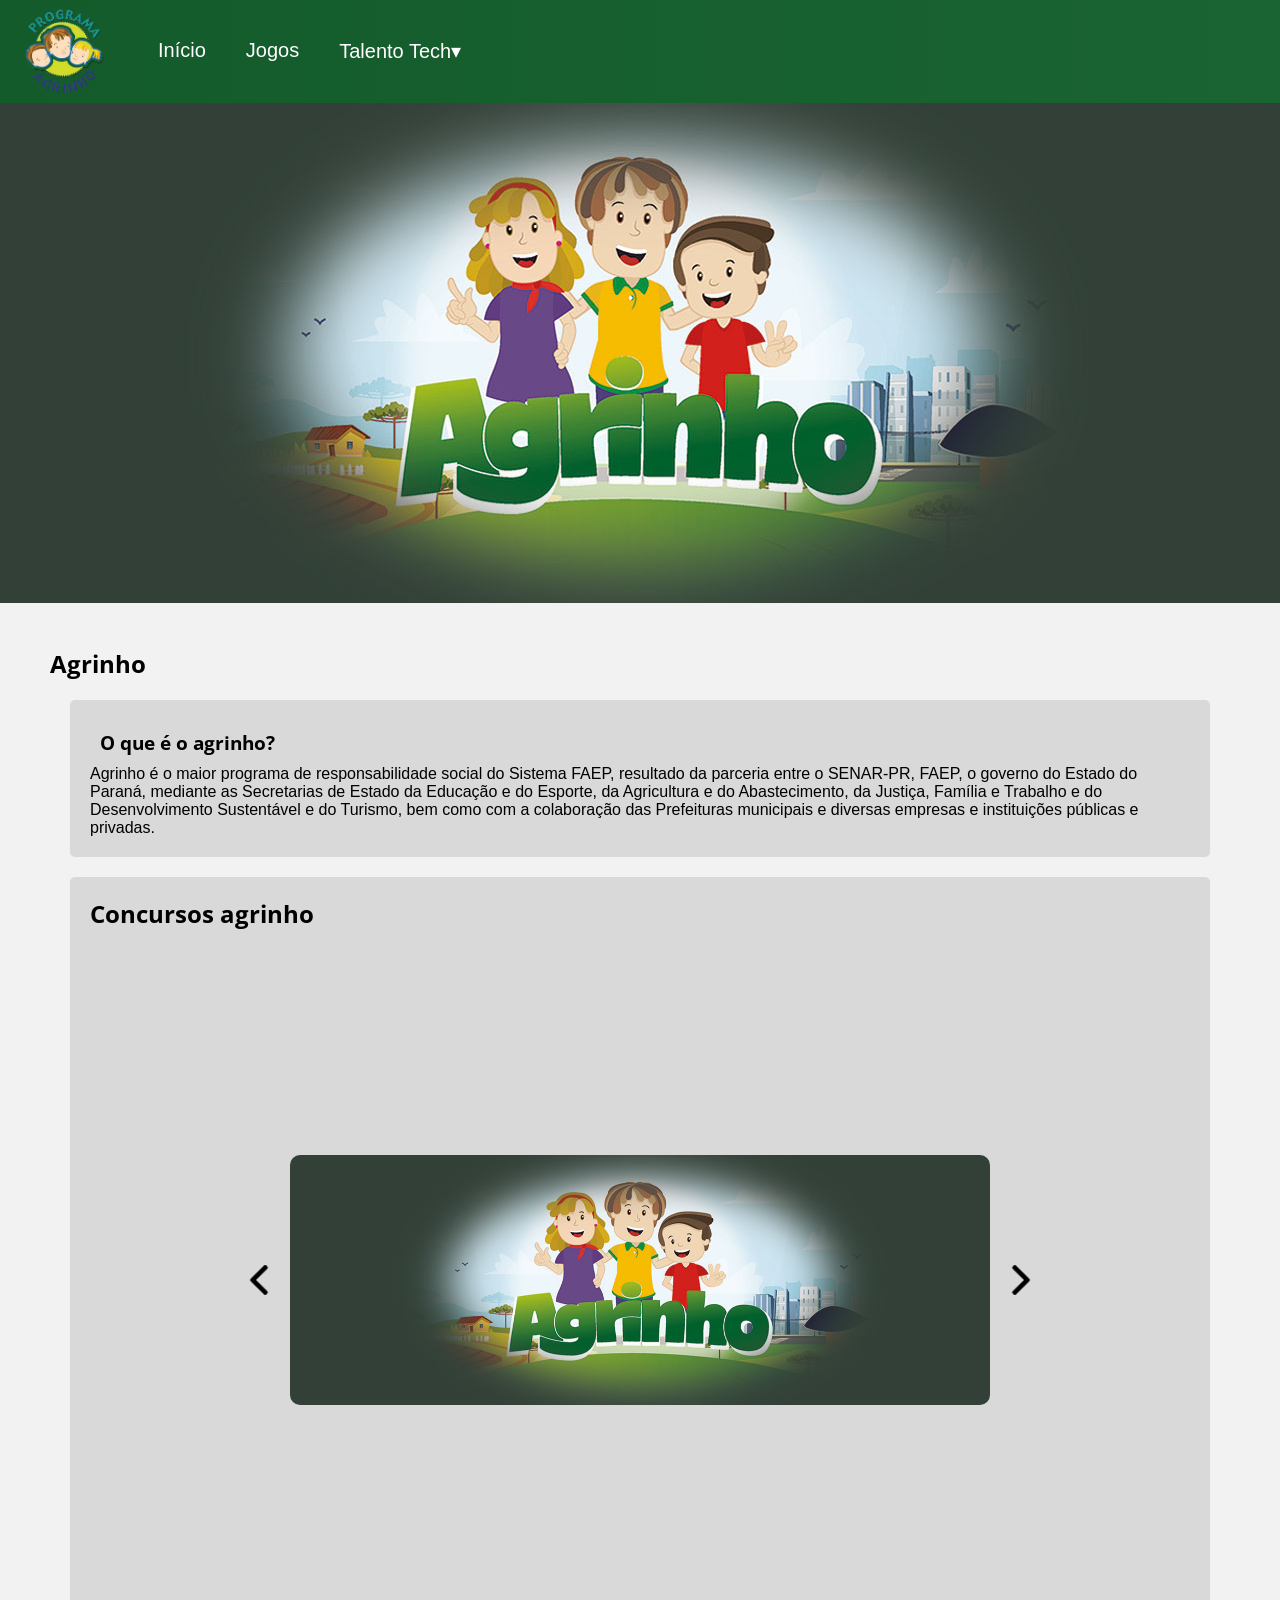
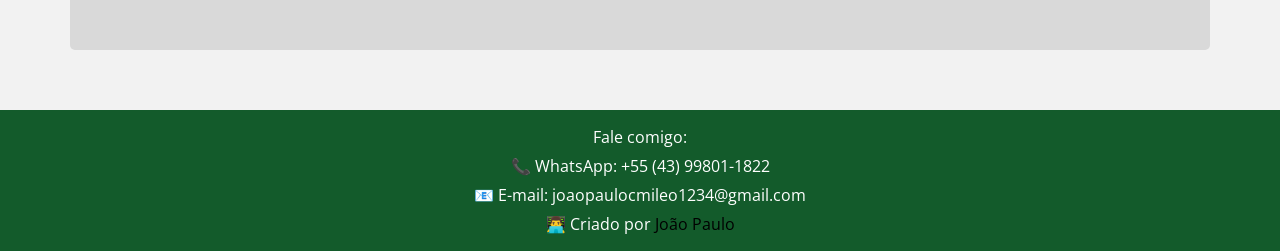
<file: index.html>
<!DOCTYPE html>
<html lang="pt-br">
<head>
    <meta charset="UTF-8">
    <meta http-equiv="X-UA-Compatible" content="IE=edge">
    <meta name="viewport" content="width=device-width, initial-scale=1.0">
    <link rel="stylesheet" href="css/style.css">
    <link rel="shortcut icon" href="imagens/agrinhoicone.ico" type="image/x-icon">
    <title>Agrinho</title>
</head>
<body>
    <header>  
        <img class="cabecalho-imagem" src="imagens/agrinhologo.png" alt="Logotipo Agrinho">
        
        <nav>
            <button class="menu-toggle" aria-label="Abrir menu">&#9776;</button>
            <ul class="menu">
                <li><a href="index.html">Início</a></li>
                <li><a href="pages/login.html">Jogos</a></li>
                <li class="menu-baixo">
                    <a href="#">Talento Tech<span class="arrow">&#9662;</span></a>
                    <ul class="menu-baixo-content">
                        <li><a href="https://joaopaulocruzmileo.github.io/app-calculadora/">Calculadora</a></li>
                        <li><a href="https://joaopaulocruzmileo.github.io/layout/index.html">Layout</a></li>
                        <li><a href="https://joaopaulocruzmileo.github.io/jogodavelha/">Jogo da Velha</a></li>
                    </ul>
                </li>
                
            </ul>
        </nav>
    </header>
    <img src="imagens/agrinho.jpg" alt="imagem-do-comeco" class="img-comeco">
    <main>
        <section>
            <h2>Agrinho</h2>
            <article>
                <h3>O que é o agrinho?</h3>
                <p>Agrinho é o maior programa de responsabilidade social do Sistema FAEP, resultado da parceria entre o SENAR-PR, FAEP, o governo do Estado do Paraná, mediante as Secretarias de Estado da Educação e do Esporte, da Agricultura e do Abastecimento, da Justiça, Família e Trabalho e do Desenvolvimento Sustentável e do Turismo, bem como com a colaboração das Prefeituras municipais e diversas empresas e instituições públicas e privadas.</p>
                
            </article>
        <article>
            <h2>Concursos agrinho</h2>
        <div class="container-slide">
            <button id="prev-btn">
              <img src="imagens/arrow.png" alt="prev-btn">
            </button>
            <div class="container-img">
        
              <img src="imagens/agrinho.jpg" alt="" class="slider on">
              <img src="imagens/redacaoagrinho.jpg" alt="" class="slider">
              
              <img src="imagens/agrinhorobotica.jpg" alt="" class="slider">
              <img src="imagens/agrinho concurso.jpg" alt="" class="slider">
             
            </div>
            <button id="next-btn"> <img src="imagens/arrow.png" alt="next-btn"></button>
          </div>
          </section>
        </article>
        
        
        
    </main>
    <footer>
            <div class="footer-content">
                <p>Fale comigo:</p>
                <p>📞 WhatsApp: <a href="https://wa.me/43998011822" target="_blank">+55 (43) 99801-1822</a></p>
                <p>📧 E-mail: <a href="mailto:joaopaulocmileo1234@gmail.com">joaopaulocmileo1234@gmail.com</a></p>
                <p>👨‍💻 Criado por  <a class="criador"  href="pages/criador.html">João Paulo</a></p>
            </div>
        </footer>
        <script src="js/script2.js"></script>
    <script src="js/script.js"></script>
    
</body>
</html>
</file>
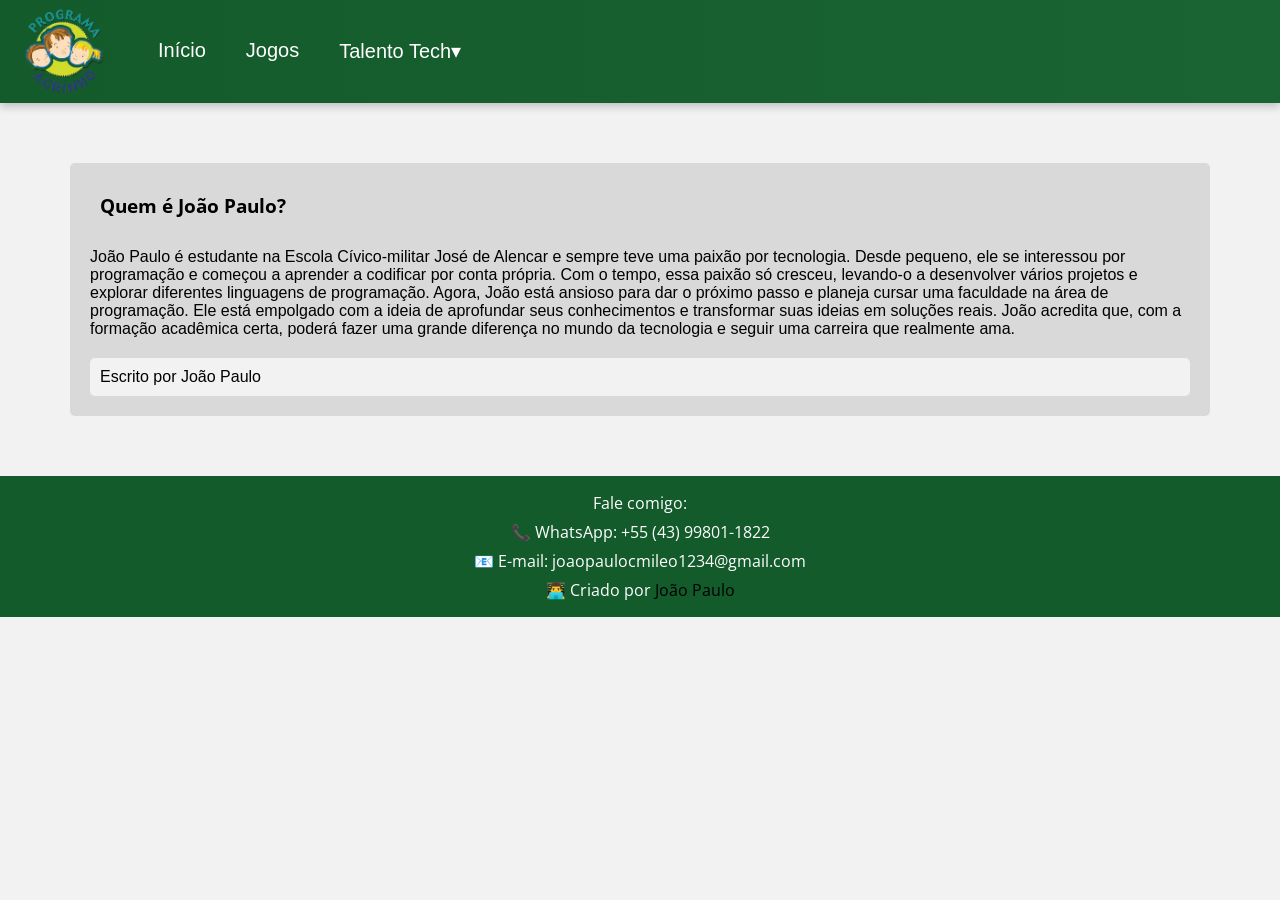
<file: pages/criador.html>
<!DOCTYPE html>
<html lang="pt-br">
<head>
    <meta charset="UTF-8">
    <meta http-equiv="X-UA-Compatible" content="IE=edge">
    <meta name="viewport" content="width=device-width, initial-scale=1.0">
    <link rel="stylesheet" href="../css/style.css">
    <link rel="shortcut icon" href="../imagens/natureza.ico" type="image/x-icon">
    <title>Agrinho</title>
</head>
<body>
    <header>  
        <img class="cabecalho-imagem" src="../imagens/agrinhologo.png" alt="Logotipo Agrinho">
        
        <nav>
            <button class="menu-toggle" aria-label="Abrir menu">&#9776;</button>
            <ul class="menu">
                <li><a href="../index.html">Início</a></li>
                <li><a href="pages/login.html">Jogos</a></li>
                <li class="menu-baixo">
                    <a href="#">Talento Tech<span class="arrow">&#9662;</span></a>
                    <ul class="menu-baixo-content">
                        <li><a href="https://joaopaulocruzmileo.github.io/app-calculadora/">Calculadora</a></li>
                        <li><a href="https://joaopaulocruzmileo.github.io/layout/index.html">Layout</a></li>
                        <li><a href="https://joaopaulocruzmileo.github.io/jogodavelha/">Jogo da Velha</a></li>
                    </ul>
                </li>
                
            </ul>
        </nav>
    </header>
   
    <main>
        <section>
            <h1></h1>
            <article>
                <h3>Quem é João Paulo?</h3>

                <p style="margin-top: 30px;" >João Paulo é estudante na Escola Cívico-militar José de Alencar e sempre teve uma paixão por tecnologia. Desde pequeno, ele se interessou por programação e começou a aprender a codificar por conta própria. Com o tempo, essa paixão só cresceu, levando-o a desenvolver vários projetos e explorar diferentes linguagens de programação.

                    Agora, João está ansioso para dar o próximo passo e planeja cursar uma faculdade na área de programação. Ele está empolgado com a ideia de aprofundar seus conhecimentos e transformar suas ideias em soluções reais. João acredita que, com a formação acadêmica certa, poderá fazer uma grande diferença no mundo da tecnologia e seguir uma carreira que realmente ama.</p>
                <aside>Escrito por <a class="criador" style="font-size: 16px;" href="criador.html">João Paulo</a></aside>
            </article>
        </section>
        
    </main>
    <footer>
        <div class="footer-content">
            <p>Fale comigo:</p>
            <p>📞 WhatsApp: <a href="https://wa.me/43998011822" target="_blank">+55 (43) 99801-1822</a></p>
            <p>📧 E-mail: <a href="mailto:joaopaulocmileo1234@gmail.com">joaopaulocmileo1234@gmail.com</a></p>
            <p>👨‍💻 Criado por <a class="criador"  href="criador.html">João Paulo</a></p>
        </div>
    </footer>
    <script src="../js/script2.js"></script>
    
</body>
</html>
</file>
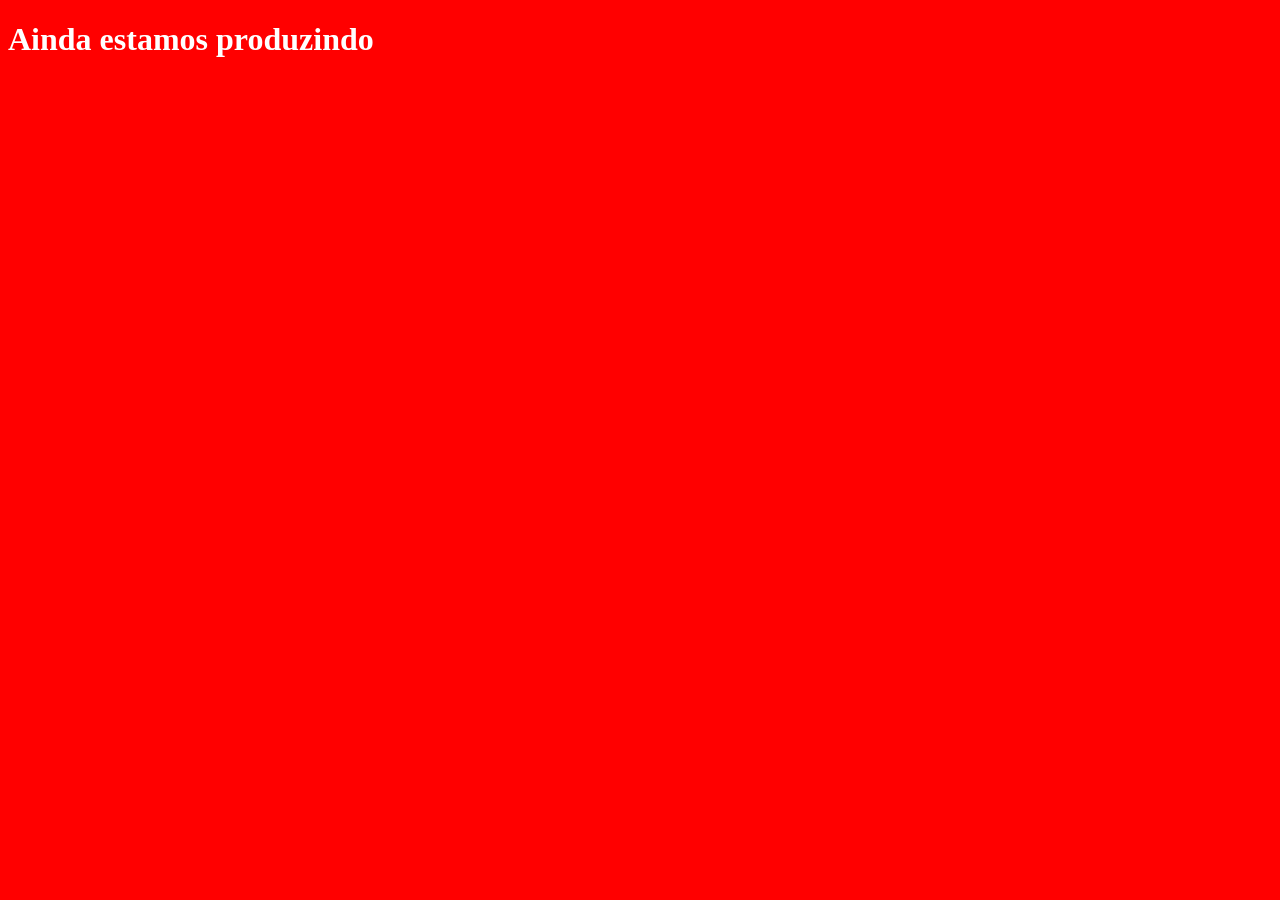
<file: pages/erro.html>
<!DOCTYPE html>
<html lang="pt-br">
<head>
    <meta charset="UTF-8">
    <meta name="viewport" content="width=device-width, initial-scale=1.0">
    <style>
        body{
            background-color: red;

        }
        h1{
            color: white;
            align-items: center;
            font-size: 40;
        }
    </style>
    <title>Document</title>
</head>
<body>
    <h1>Ainda estamos produzindo</h1>
</body>
</html>
</file>
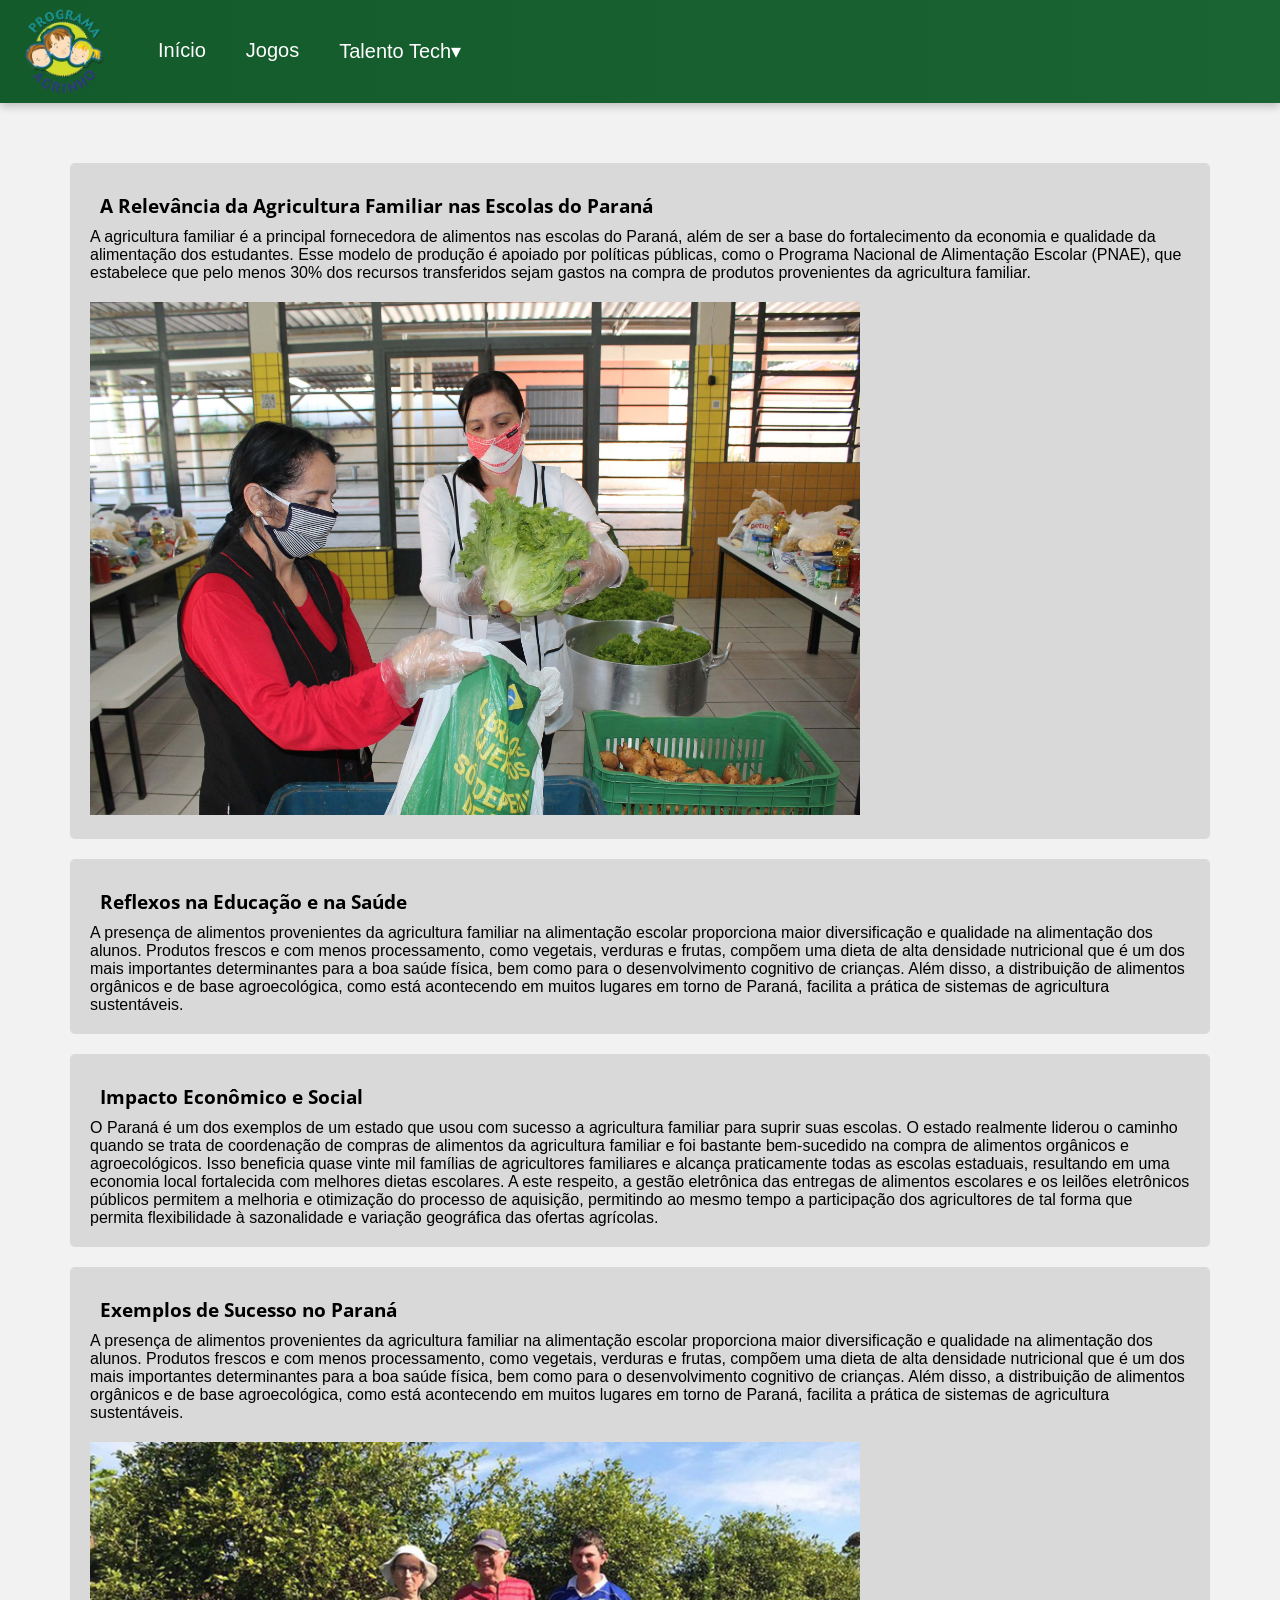
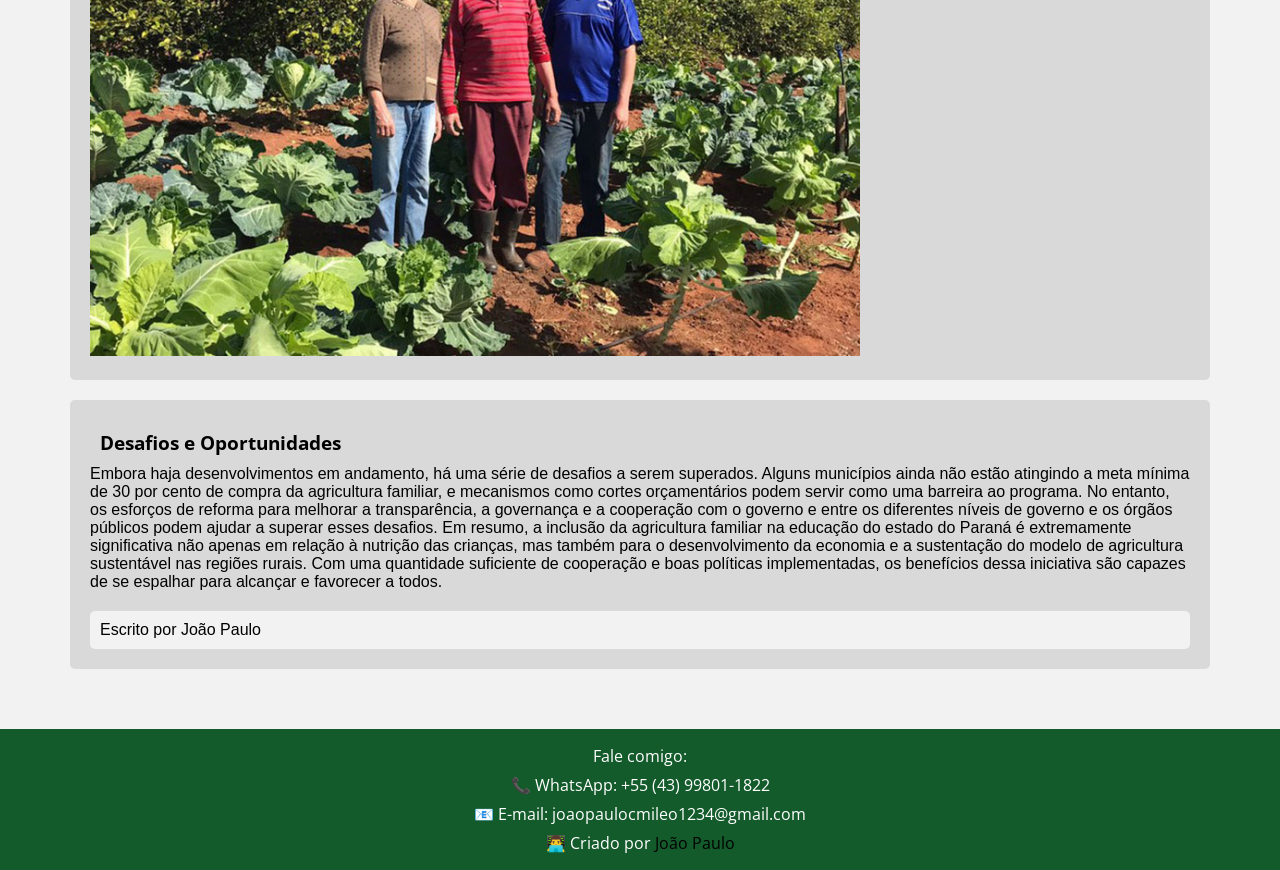
<file: pages/familiar.html>
<!DOCTYPE html>
<html lang="pt-br">
<head>
    <meta charset="UTF-8">
    <meta http-equiv="X-UA-Compatible" content="IE=edge">
    <meta name="viewport" content="width=device-width, initial-scale=1.0">
    <link rel="stylesheet" href="../css/style.css">
    <link rel="shortcut icon" href="../imagens/natureza.ico" type="image/x-icon">
    <title>Agrinho</title>
</head>
<body>
    <header>  
        <img class="cabecalho-imagem" src="../imagens/agrinhologo.png" alt="Logotipo Agrinho">
        
        <nav>
            <button class="menu-toggle" aria-label="Abrir menu">&#9776;</button>
            <ul class="menu">
                <li><a href="index.html">Início</a></li>
                <li><a href="pages/login.html">Jogos</a></li>
                <li class="menu-baixo">
                    <a href="#">Talento Tech<span class="arrow">&#9662;</span></a>
                    <ul class="menu-baixo-content">
                        <li><a href="https://joaopaulocruzmileo.github.io/app-calculadora/">Calculadora</a></li>
                        <li><a href="https://joaopaulocruzmileo.github.io/layout/index.html">Layout</a></li>
                        <li><a href="https://joaopaulocruzmileo.github.io/jogodavelha/">Jogo da Velha</a></li>
                    </ul>
                </li>
                
            </ul>
        </nav>
    </header>
    <main>
        <section>
           
            <article>
                <h3>A Relevância da Agricultura Familiar nas Escolas do Paraná</h3>
                <p> A agricultura familiar é a principal fornecedora de alimentos nas escolas do Paraná, além de ser a base do fortalecimento da economia e qualidade da alimentação dos estudantes. Esse modelo de produção é apoiado por políticas públicas, como o Programa Nacional de Alimentação Escolar (PNAE), que estabelece que pelo menos 30% dos recursos transferidos sejam gastos na compra de produtos provenientes da agricultura familiar. </p>
                <img class="familiar" src="../imagens/familiar.jpg" alt="">
                
            </article>
        </section>
        <section>
            
            <article>
                <h3>Reflexos na Educação e na Saúde</h3>
                <p> A presença de alimentos provenientes da agricultura familiar na alimentação escolar proporciona maior diversificação e qualidade na alimentação dos alunos. Produtos frescos e com menos processamento, como vegetais, verduras e frutas, compõem uma dieta de alta densidade nutricional que é um dos mais importantes determinantes para a boa saúde física, bem como para o desenvolvimento cognitivo de crianças. Além disso, a distribuição de alimentos orgânicos e de base agroecológica, como está acontecendo em muitos lugares em torno de Paraná, facilita a prática de sistemas de agricultura sustentáveis.</p>
                
                
            </article>
        </section>
        <section>
            
            <article>
                <h3>Impacto Econômico e Social</h3>
                <p> O Paraná é um dos exemplos de um estado que usou com sucesso a agricultura familiar para suprir suas escolas. O estado realmente liderou o caminho quando se trata de coordenação de compras de alimentos da agricultura familiar e foi bastante bem-sucedido na compra de alimentos orgânicos e agroecológicos. Isso beneficia quase vinte mil famílias de agricultores familiares e alcança praticamente todas as escolas estaduais, resultando em uma economia local fortalecida com melhores dietas escolares. A este respeito, a gestão eletrônica das entregas de alimentos escolares e os leilões eletrônicos públicos permitem a melhoria e otimização do processo de aquisição, permitindo ao mesmo tempo a participação dos agricultores de tal forma que permita flexibilidade à sazonalidade e variação geográfica das ofertas agrícolas.</p>
                
                
            </article>
        </section>
        <section>
            
            <article>
                <h3>Exemplos de Sucesso no Paraná</h3>
                <p> A presença de alimentos provenientes da agricultura familiar na alimentação escolar proporciona maior diversificação e qualidade na alimentação dos alunos. Produtos frescos e com menos processamento, como vegetais, verduras e frutas, compõem uma dieta de alta densidade nutricional que é um dos mais importantes determinantes para a boa saúde física, bem como para o desenvolvimento cognitivo de crianças. Além disso, a distribuição de alimentos orgânicos e de base agroecológica, como está acontecendo em muitos lugares em torno de Paraná, facilita a prática de sistemas de agricultura sustentáveis.</p>
                <img class="familiar" src="../imagens/familiar2.jpg" alt="">
                
            </article>
        </section>
        <section>
            
            <article>
                <h3>Desafios e Oportunidades</h3>
                <p> Embora haja desenvolvimentos em andamento, há uma série de desafios a serem superados. Alguns municípios ainda não estão atingindo a meta mínima de 30 por cento de compra da agricultura familiar, e mecanismos como cortes orçamentários podem servir como uma barreira ao programa. No entanto, os esforços de reforma para melhorar a transparência, a governança e a cooperação com o governo e entre os diferentes níveis de governo e os órgãos públicos podem ajudar a superar esses desafios. Em resumo, a inclusão da agricultura familiar na educação do estado do Paraná é extremamente significativa não apenas em relação à nutrição das crianças, mas também para o desenvolvimento da economia e a sustentação do modelo de agricultura sustentável nas regiões rurais. Com uma quantidade suficiente de cooperação e boas políticas implementadas, os benefícios dessa iniciativa são capazes de se espalhar para alcançar e favorecer a todos.</p>
                
                <aside>Escrito por <a class="criador" style="font-size: 16px;" href="criador.html">João Paulo</a></aside>
            </article>
        </section>
    </main>
    <footer>
        <div class="footer-content">
            <p>Fale comigo:</p>
            <p>📞 WhatsApp: <a href="https://wa.me/43998011822" target="_blank">+55 (43) 99801-1822</a></p>
            <p>📧 E-mail: <a href="mailto:joaopaulocmileo1234@gmail.com">joaopaulocmileo1234@gmail.com</a></p>
            <p>👨‍💻 Criado por <a class="criador" href="criador.html">João Paulo</a></p>
        </div>
    </footer>
    <script src="../js/script2.js"></script>
   
</body>
</html>
</file>
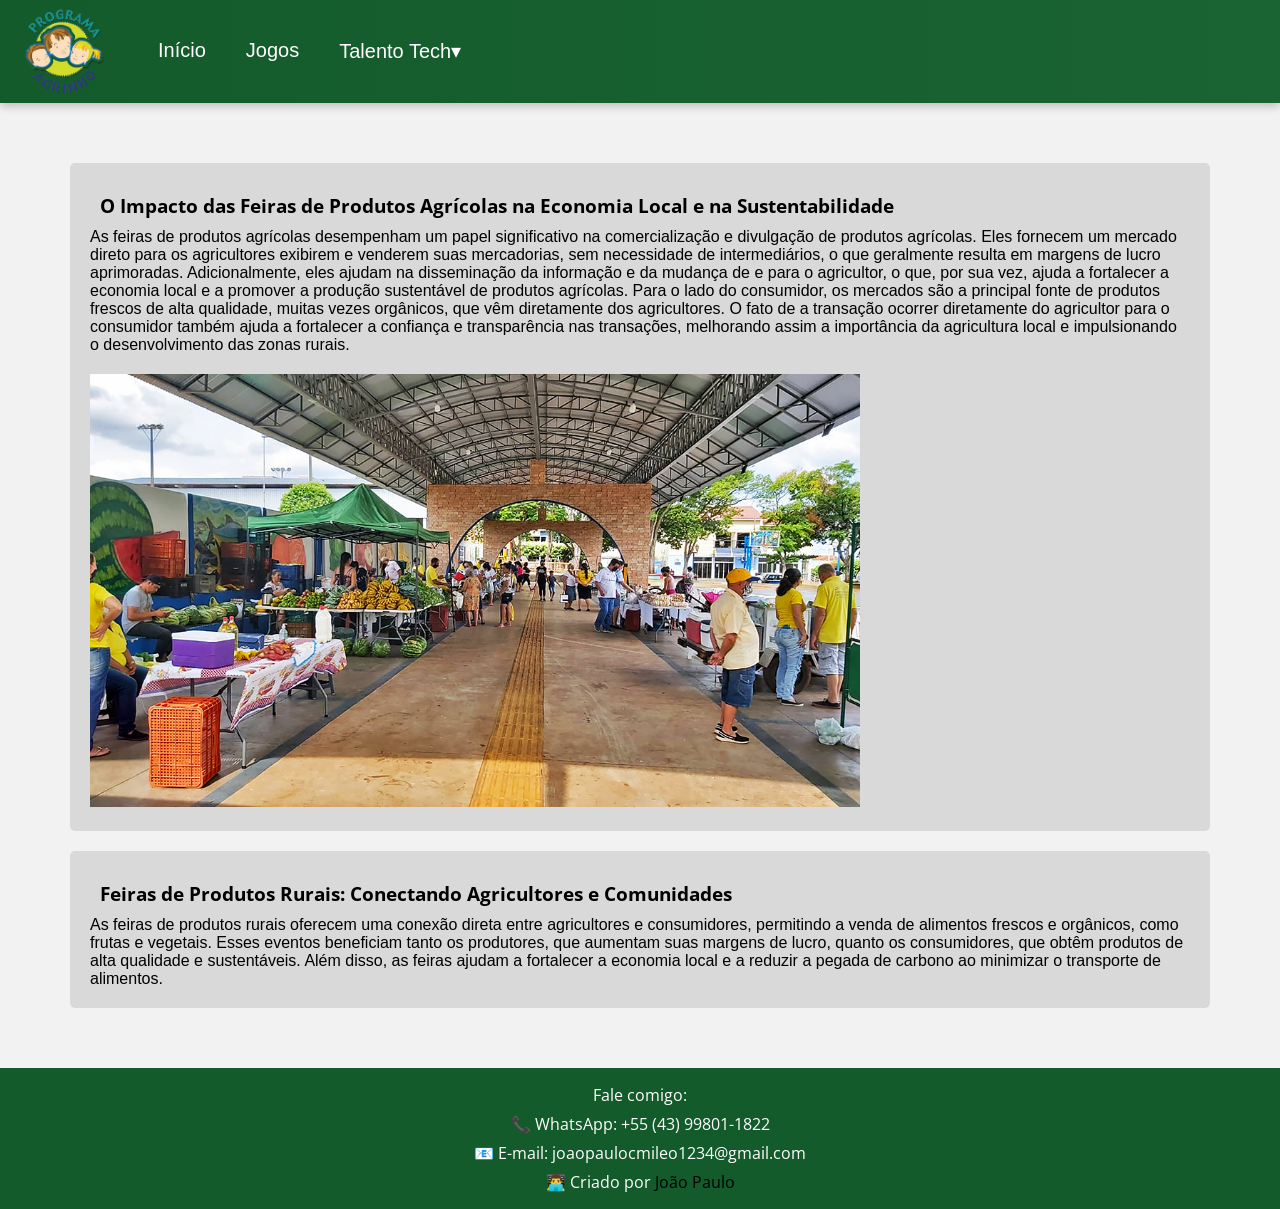
<file: pages/feira.html>
<!DOCTYPE html>
<html lang="pt-br">
<head>
    <meta charset="UTF-8">
    <meta http-equiv="X-UA-Compatible" content="IE=edge">
    <meta name="viewport" content="width=device-width, initial-scale=1.0">
    <link rel="stylesheet" href="../css/style.css">
    <link rel="shortcut icon" href="../imagens/natureza.ico" type="image/x-icon">
    <title>Agrinho</title>
</head>
<body>
    <header>  
        <img class="cabecalho-imagem" src="../imagens/agrinhologo.png" alt="Logotipo Agrinho">
        
        <nav>
            <button class="menu-toggle" aria-label="Abrir menu">&#9776;</button>
            <ul class="menu">
                <li><a href="index.html">Início</a></li>
                <li><a href="pages/login.html">Jogos</a></li>
                <li class="menu-baixo">
                    <a href="#">Talento Tech<span class="arrow">&#9662;</span></a>
                    <ul class="menu-baixo-content">
                        <li><a href="https://joaopaulocruzmileo.github.io/app-calculadora/">Calculadora</a></li>
                        <li><a href="https://joaopaulocruzmileo.github.io/layout/index.html">Layout</a></li>
                        <li><a href="https://joaopaulocruzmileo.github.io/jogodavelha/">Jogo da Velha</a></li>
                    </ul>
                </li>
                
            </ul>
        </nav>
    </header>
    <main>
        <section>
           
            <article>
                <h3>O Impacto das Feiras de Produtos Agrícolas na Economia Local e na Sustentabilidade</h3>
                <p> As feiras de produtos agrícolas desempenham um papel significativo na comercialização e divulgação de produtos agrícolas. Eles fornecem um mercado direto para os agricultores exibirem e venderem suas mercadorias, sem necessidade de intermediários, o que geralmente resulta em margens de lucro aprimoradas. Adicionalmente, eles ajudam na disseminação da informação e da mudança de e para o agricultor, o que, por sua vez, ajuda a fortalecer a economia local e a promover a produção sustentável de produtos agrícolas. Para o lado do consumidor, os mercados são a principal fonte de produtos frescos de alta qualidade, muitas vezes orgânicos, que vêm diretamente dos agricultores. O fato de a transação ocorrer diretamente do agricultor para o consumidor também ajuda a fortalecer a confiança e transparência nas transações, melhorando assim a importância da agricultura local e impulsionando o desenvolvimento das zonas rurais. </p>
                <img class="familiar" src="../imagens/feira.jpg" alt="">
                
            </article>
            <article>
                <h3>Feiras de Produtos Rurais: Conectando Agricultores e Comunidades</h3>
                <p> As feiras de produtos rurais oferecem uma conexão direta entre agricultores e consumidores, permitindo a venda de alimentos frescos e orgânicos, como frutas e vegetais. Esses eventos beneficiam tanto os produtores, que aumentam suas margens de lucro, quanto os consumidores, que obtêm produtos de alta qualidade e sustentáveis. Além disso, as feiras ajudam a fortalecer a economia local e a reduzir a pegada de carbono ao minimizar o transporte de alimentos. </p>
                
                
            </article>
            
        </section>
        
    </main>
    <footer>
        <div class="footer-content">
            <p>Fale comigo:</p>
            <p>📞 WhatsApp: <a href="https://wa.me/43998011822" target="_blank">+55 (43) 99801-1822</a></p>
            <p>📧 E-mail: <a href="mailto:joaopaulocmileo1234@gmail.com">joaopaulocmileo1234@gmail.com</a></p>
            <p>👨‍💻 Criado por <a class="criador"  href="criador.html">João Paulo</a></p>
        </div>
    </footer>
    <script src="../js/script2.js"></script>
   
</body>
</html>
</file>
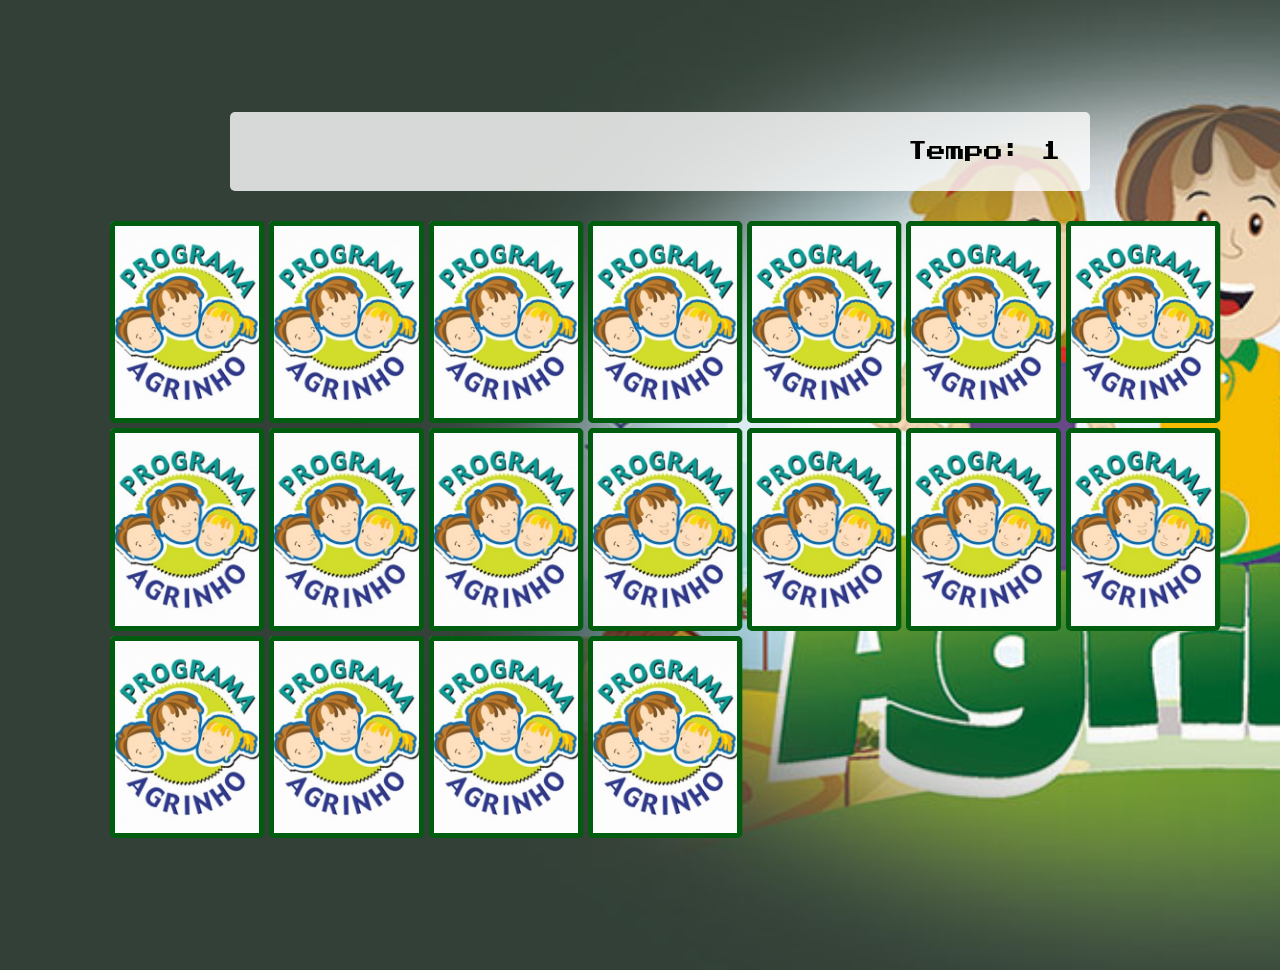
<file: pages/game.html>
<!DOCTYPE html>
<html lang="en">

<head>
  <meta charset="UTF-8">
  <meta name="viewport" content="width=device-width, initial-scale=1.0">
  <link rel="stylesheet" href="../css/reset.css">
  <link rel="stylesheet" href="../css/game.css">
  <link rel="shortcut icon" href="../imagens/cerebro.png" type="image/x-icon">
  

  <script defer src="../js/game.js"></script>

  <title>Memory Game</title>
</head>

<body>

  <main>
    <header>
      <span class="player"></span>
      <span>Tempo: <span class="timer">00</span></span>
    </header>

    <div class="grid"></div>
  </main>

</body>

</html>
</file>
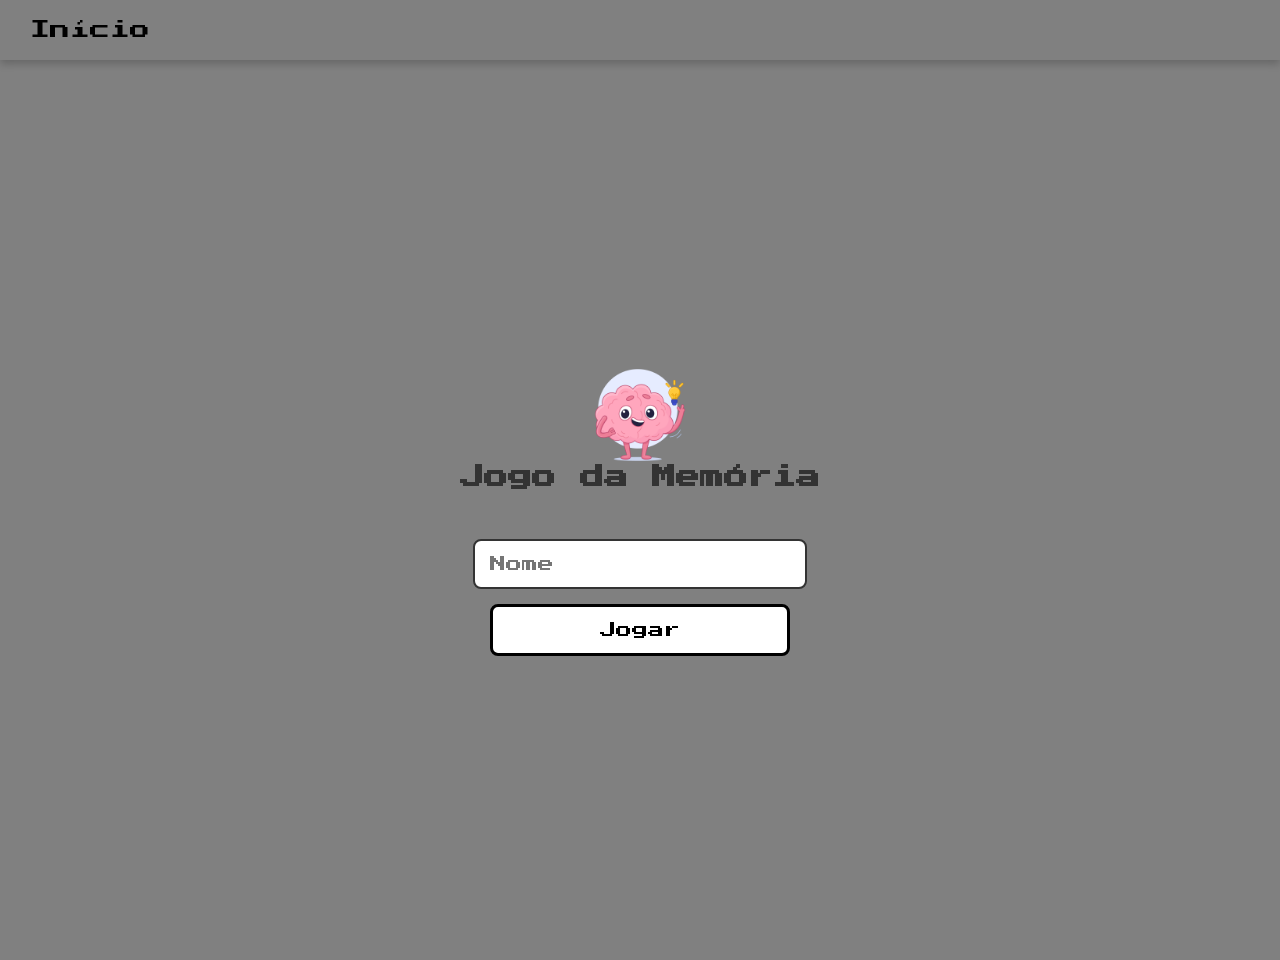
<file: pages/login.html>
<!DOCTYPE html>
<html lang="pt-br">
<head>
    <meta charset="UTF-8">
    <meta name="viewport" content="width=device-width, initial-scale=1.0">
    <link rel="stylesheet" href="../css/login.css">
    <link rel="stylesheet" href="../css/reset.css">
    <link rel="shortcut icon" href="../imagens/cerebro.png" type="image/x-icon">
   
    

    <title>Jogo da Memória</title>
</head>
<header>  
    
    
    <nav>
        <button class="menu-toggle" aria-label="Abrir menu">&#9776;</button>
        <ul class="menu">
            <li><a href="../index.html">Início</a></li>
         
            
        </ul>
    </nav>
</header>

<body>
    <form class="login-formulario">
        
        <div class="login_header"> 
            <img src="../imagens/cerebro.png" alt="cerebroicone">
            <h1>Jogo da Memória</h1>
        </div>
        <input type="text" placeholder="Nome" class="login-input">
        <button type="submit" class="botao-login" disabled>Jogar</button>

    </form>
    
    <script src="../js/login.js"></script>
    <script src="../js/script2.js"></script>
</body>
</html>
</file>
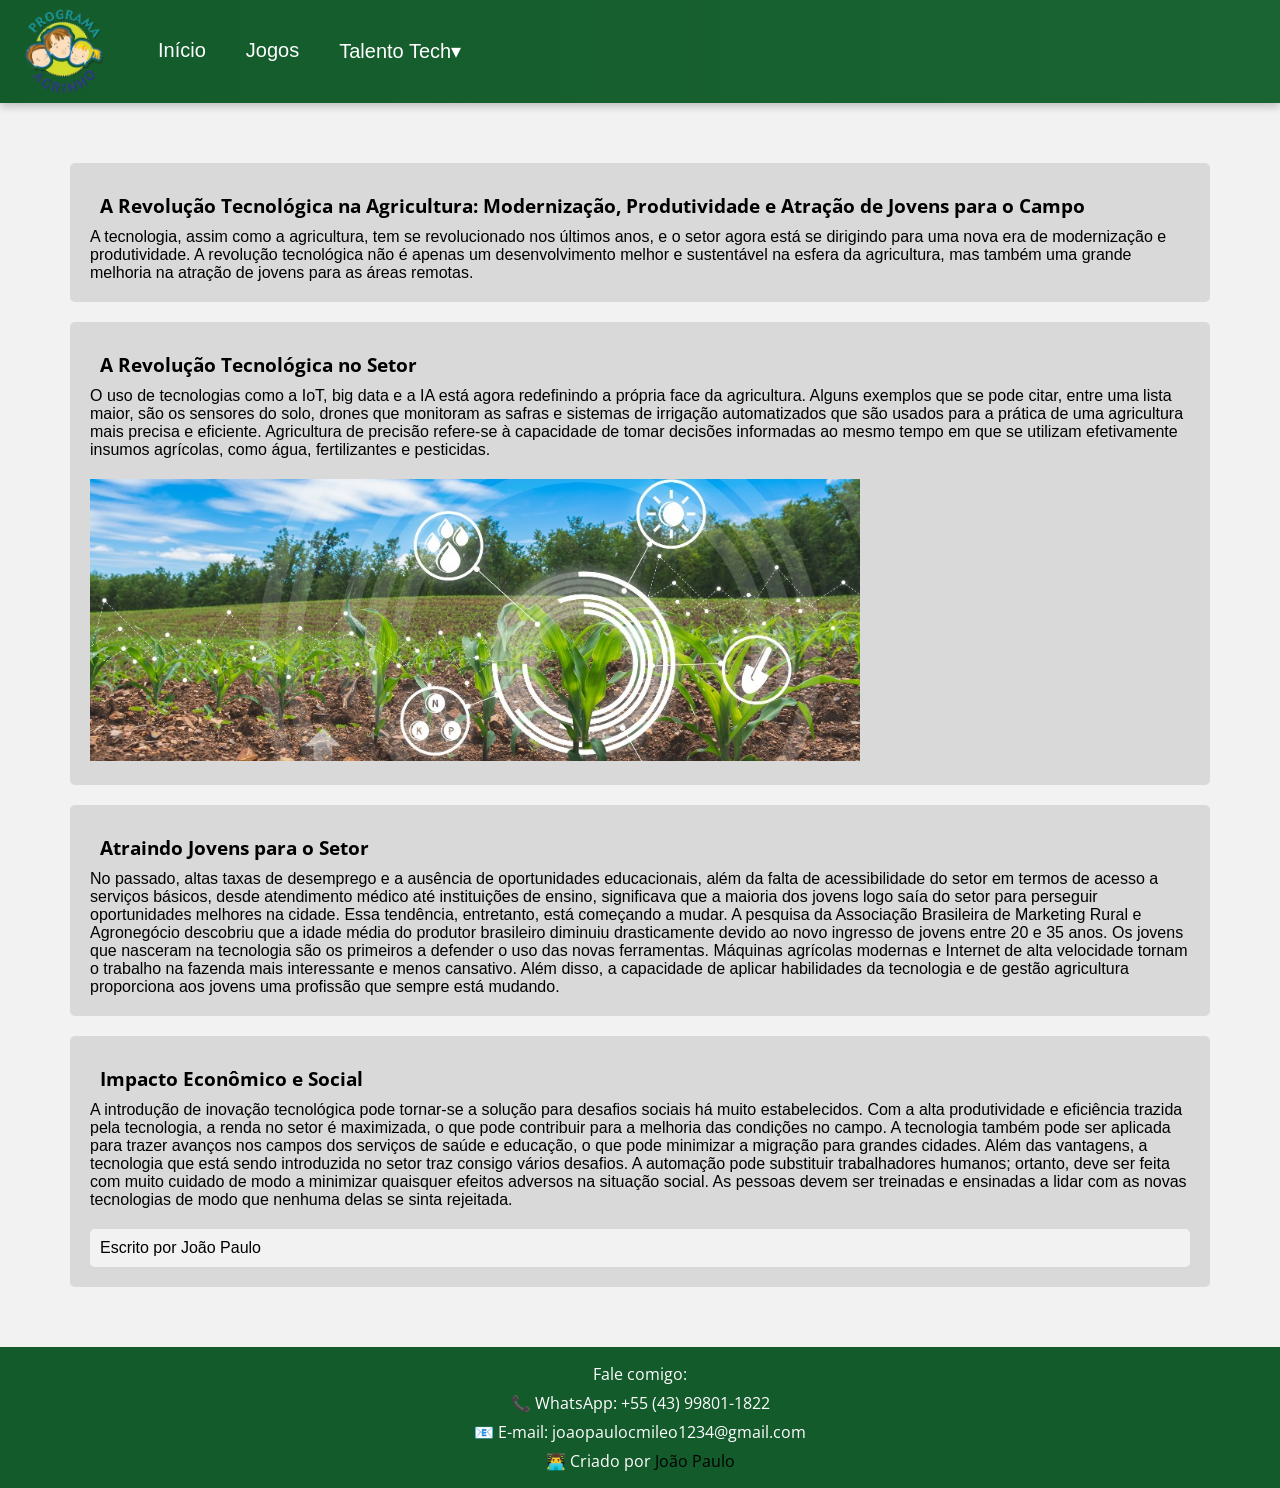
<file: pages/noticias.html>
<!DOCTYPE html>
<html lang="pt-br">
<head>
    <meta charset="UTF-8">
    <meta http-equiv="X-UA-Compatible" content="IE=edge">
    <meta name="viewport" content="width=device-width, initial-scale=1.0">
    <link rel="stylesheet" href="../css/style.css">
    <link rel="shortcut icon" href="../imagens/natureza.ico" type="image/x-icon">
    <title>Agrinho</title>
</head>
<body>
    <header>  
        <img class="cabecalho-imagem" src="../imagens/agrinhologo.png" alt="Logotipo Agrinho">
        
        <nav>
            <button class="menu-toggle" aria-label="Abrir menu">&#9776;</button>
            <ul class="menu">
                <li><a href="index.html">Início</a></li>
                <li><a href="pages/login.html">Jogos</a></li>
                <li class="menu-baixo">
                    <a href="#">Talento Tech<span class="arrow">&#9662;</span></a>
                    <ul class="menu-baixo-content">
                        <li><a href="https://joaopaulocruzmileo.github.io/app-calculadora/">Calculadora</a></li>
                        <li><a href="https://joaopaulocruzmileo.github.io/layout/index.html">Layout</a></li>
                        <li><a href="https://joaopaulocruzmileo.github.io/jogodavelha/">Jogo da Velha</a></li>
                    </ul>
                </li>
                
            </ul>
        </nav>
    </header>
    <main>
        <section>
            <section>
            
                <article>
                    <h3>A Revolução Tecnológica na Agricultura: Modernização, Produtividade e Atração de Jovens para o Campo</h3>
    
                    <p>A tecnologia, assim como a agricultura, tem se revolucionado nos últimos anos, e o setor agora está se dirigindo para uma nova era de modernização e produtividade. A revolução tecnológica não é apenas um desenvolvimento melhor e sustentável na esfera da agricultura, mas também uma grande melhoria na atração de jovens para as áreas remotas.</p>
                    
                </article>
            </section>
            <article>
                <h3>A Revolução Tecnológica no Setor</h3>
                <p> O uso de tecnologias como a IoT, big data e a IA está agora redefinindo a própria face da agricultura. Alguns exemplos que se pode citar, entre uma lista maior, são os sensores do solo, drones que monitoram as safras e sistemas de irrigação automatizados que são usados para a prática de uma agricultura mais precisa e eficiente. Agricultura de precisão refere-se à capacidade de tomar decisões informadas ao mesmo tempo em que se utilizam efetivamente insumos agrícolas, como água, fertilizantes e pesticidas. </p>
                <img  class="familiar" src="../imagens/agromoderno.jpeg" alt="">
                
            </article>
        </section>
        <section>
            
            <article>
                <h3>Atraindo Jovens para o Setor</h3>
                <p> No passado, altas taxas de desemprego e a ausência de oportunidades educacionais, além da falta de acessibilidade do setor em termos de acesso a serviços básicos, desde atendimento médico até instituições de ensino, significava que a maioria dos jovens logo saía do setor para perseguir oportunidades melhores na cidade. Essa tendência, entretanto, está começando a mudar. A pesquisa da Associação Brasileira de Marketing Rural e Agronegócio descobriu que a idade média do produtor brasileiro diminuiu drasticamente devido ao novo ingresso de jovens entre 20 e 35 anos. Os jovens que nasceram na tecnologia são os primeiros a defender o uso das novas ferramentas. Máquinas agrícolas modernas e Internet de alta velocidade tornam o trabalho na fazenda mais interessante e menos cansativo. Além disso, a capacidade de aplicar habilidades da tecnologia e de gestão agricultura proporciona aos jovens uma profissão que sempre está mudando. </p>
                

            </article>
        </section>
        
        <section>
            
            <article>
                <h3>Impacto Econômico e Social</h3>
                
                <p>A introdução de inovação tecnológica pode tornar-se a solução para desafios sociais há muito estabelecidos. Com a alta produtividade e eficiência trazida pela tecnologia, a renda no setor é maximizada, o que pode contribuir para a melhoria das condições no campo. A tecnologia também pode ser aplicada para trazer avanços nos campos dos serviços de saúde e educação, o que pode minimizar a migração para grandes cidades. Além das vantagens, a tecnologia que está sendo introduzida no setor traz consigo vários desafios. A automação pode substituir trabalhadores humanos; ortanto, deve ser feita com muito cuidado de modo a minimizar quaisquer efeitos adversos na situação social. As pessoas devem ser treinadas e ensinadas a lidar com as novas tecnologias de modo que nenhuma delas se sinta rejeitada.</p>
                <aside>Escrito por <a class="criador" style="font-size: 16px;" href="criador.html">João Paulo</a></aside>
            </article>
        </section>
    </main>
    <footer>
        <div class="footer-content">
            <p>Fale comigo:</p>
            <p>📞 WhatsApp: <a href="https://wa.me/43998011822" target="_blank">+55 (43) 99801-1822</a></p>
            <p>📧 E-mail: <a href="mailto:joaopaulocmileo1234@gmail.com">joaopaulocmileo1234@gmail.com</a></p>
            <p>👨‍💻 Criado por <a class="criador"  href="criador.html">João Paulo</a></p>
        </div>
    </footer>
    <script src="../js/script2.js"></script>
   
</body>
</html>
</file>
<file: css/style.css>
@import url('https://fonts.googleapis.com/css2?family=Dancing+Script:wght@400;500;600;700&family=Fredericka+the+Great&family=Open+Sans:wght@300&family=Poltawski+Nowy:ital,wght@0,400;0,500;0,600;0,700;1,400;1,500;1,600;1,700&display=swap');
@import url('https://fonts.googleapis.com/css2?family=Edu+TAS+Beginner:wght@400..700&display=swap');

:root {
    --main-color2:  #135529;
    --main-color: #135B2B;
    --secondary-color: #D9D9D9;
    --highlight-color: #ffffff;
    --bg-color: #F2F2F2;
    --font-primary: 'Open Sans', sans-serif;
    --font-secondary: 'Edu TAS Beginner', sans-serif;
}

body {
    font-family: Arial, Helvetica, sans-serif;
    background-color: var(--bg-color);
    margin: 0;
}

header {
    
    display: flex;
    align-items: center;
    background: linear-gradient(to right, var(--main-color), #1a6332);
    
    
    box-shadow: 0 4px 8px rgba(0,0,0,0.2);
}

.cabecalho-imagem {
    max-width: 10%;
    margin-right: 10px;
}

nav {
    display: flex;
    align-items: center;
}

.menu-toggle {
    display: none; 
    background: none;
    border: none;
    color: var(--highlight-color);
    font-size: 30px;
    cursor: pointer;
}

nav ul {
    list-style-type: none;
    display: flex;
    justify-content: flex-start;
    margin: 0;
    padding: 0;
    background-color:rgba(0, 80, 53, 0);
}

nav ul li a {
    text-decoration: none;
    color: var(--highlight-color);
    background-color: rgba(255, 255, 255, 0);
    font-size: 20px;
    padding: 10px 20px;
    display: block;
}

nav ul li a:hover {
    color: rgb(28, 167, 0);
}

.menu li a::after {
    content: '';
    position: absolute;
    width: 100%;
    height: 2px;
    bottom: 0;
    left: 0;
    background-color: var(--highlight-color);
    visibility: hidden;
    transform: scaleX(0);
    transition: all 0.6s ease-in-out;
    transform-origin: left;
}

.menu li a:hover::after {
    visibility: visible;
    transform: scaleX(1);
    transform-origin: left;
}

main {
    background-color: var(--bg-color);
    padding: 20px;
    margin: 20px 30px;
}

article {
    margin: 20px;
    background-color: var(--secondary-color);
    padding: 20px;
    border-radius: 5px;
}

h1, h2, h3 {
    font-family: var(--font-primary);
}
h3{
    margin: 10px;
    color: black;
    text-shadow: black 2px;
}
aside {
    background-color: var(--bg-color);
    padding: 10px;
    margin-top: 20px;
    border-radius: 5px;
}

.criador {
    color: black;
    text-decoration: none;
}

.criador:hover {
    padding: 5px;
    border-radius: 5px;
    background-color: rgb(41, 41, 41);
    color: var(--highlight-color);
}

@media (max-width: 768px) {
    .menu-toggle {
        display: block; 
    }

    nav ul {
        flex-direction: column;
        display: none; 
        width: 100%;
    }

    nav ul.show {
        display: flex; 
    }

    nav ul li {
        text-align: center;
    }
}

.gradient-overlay {
    position: absolute;
    top: 0;
    left: 0;
    width: 100%;
    height: 100%;
    background: linear-gradient(to right, rgba(0, 128, 0, 0.5), transparent);
}

.img-comeco {
    max-height: 90vh;
    width: 100%;
    height: auto;
}

* {
    margin: 0;
    padding: 0;
    box-sizing: border-box;
}

.container-slide {
    max-height: 90vh;
    width: 50%;
    height: auto;
    margin-top: -100px;
    margin-bottom: -100px;
    display: flex;
    width: 100%;
    align-items: center;
    justify-content: center;
    min-height: 100vh;
    gap: 1rem;
    position: relative;
}

.container-img {
    align-items: center;
    justify-content: center;
    display: flex;
    position: relative;
    width: 700px;
}

.slider {
    opacity: 0;
    position: absolute;
    max-height: 250px;
    width: 100%;
    border-radius: 10px;
    transition: opacity 2s;
}

.on {
    opacity: 1;
}

#prev-btn, #next-btn {
    width: 30px;
    height: 30px;
    border: none;
    background-color: transparent;
    cursor: pointer;
}

#prev-btn img, #next-btn img {
    width: 100%;
    height: 100%;
}

#prev-btn {
    transform: rotate(180deg);
}

.menu li {
    margin: 0;
    position: relative;
}

.menu li a {
    text-decoration: none;
    color: var(--highlight-color);
    font-size: 20px;
    padding: 10px 20px;
    position: relative;
    display: inline-block;
    transform-origin: right;
}


.menu-baixo {
    position: relative;
    display: inline-block;
}

.menu-baixo-content {
    display: none;
    position: absolute;
    background-color: var(--main-color2);
    min-width: 200px;
    box-shadow: 0px 8px 16px rgba(0,0,0,0.2);
    z-index: 1;
    top: 100%;
    left: 0;
}

.menu-baixo-content a {
    color: black;
    padding: 12px 16px;
    text-decoration: none;
    display: block;
}

.menu-baixo-content a:hover {
    background-color: var(--main-color2);
    color: white;
}

.menu-baixo:hover .menu-baixo-content {
    display: block;
}

.arrow{
    color: white;
}
@media (max-width: 768px) {
    .menu-baixo-content {
        position: relative;
        top: 0;
        left: 0;
        width: 100%;
    }

    .menu-baixo .arrow {
        float: right;
    }
}
footer {
    background-color: var(--main-color);
    color: var(--highlight-color);
    padding: 10px 0;
    text-align: center;
    font-family: var(--font-primary);
    width: 100%;
    position: relative;
    bottom: 0;
    left: 0;
    margin: 0;
}

footer a {
    color: var(--highlight-color);
    text-decoration: none;
}

footer a:hover {
    color: var(--secondary-color);
    text-decoration: underline;
}

.footer-content {
    max-width: 1200px;
    margin: 0 auto;
    padding: 0 20px;
}

.footer-content p {
    margin: 5px 0;
    font-size: 16px;
    line-height: 1.5;
}
.familiar {
    margin-top: 20px;
    max-height: 90vh; 
    width: 70%; 
    height: auto; 
}

@media (max-width: 768px) {
    .familiar {
        width: 100%; 
        max-width: 100%;
        height: auto; 
        margin-top: 10px; 
    }
}
</file>
<file: css/game.css>
main {
    display: flex;
    flex-direction: column;
    width: 100%;
    background-image: url('../imagens/background.jpg');
    background-size: cover;
    min-height: 100vh;
    align-items: center;
    justify-content: center;
    padding: 20px 20px 50px;
  }
  
  header {
    display: flex;
    align-items: center;
    justify-content: space-between;
    background-color: rgba(255, 255, 255, 0.8);
    font-size: 1.2em;
    width: 100%;
    max-width: 800px;
    padding: 30px;
    margin: 0 0 30px;
    border-radius: 5px;
  }
  
  .grid {
    display: grid;
    grid-template-columns: repeat(7, 1fr);
    gap: 15px;
    width: 100%;
    max-width: 1100px;
    margin: 0 auto;
  }
  
  .card {
    aspect-ratio: 3/4;
    width: 100%;
    border-radius: 5px;
    position: relative;
    transition: all 400ms ease;
    transform-style: preserve-3d;
    background-color: #ccc;
  }
  
  .face {
    width: 100%;
    height: 100%;
    position: absolute;
    background-size: cover;
    background-position: center;
    border: 5px solid #005c0f;
    border-radius: 5px;
    transition: all 400ms ease;
  }
  
  .front {
    transform: rotateY(180deg);
  }
  
  .back {
    background-image: url('../imagens/cartacosta.jpg');
    backface-visibility: hidden;
  }
  
  .reveal-card {
    transform: rotateY(180deg);
  }
  
  .disabled-card {
    filter: saturate(0);
    opacity: 0.5;
  }
  
  @media screen and (max-width:920px) {
    .grid {
      grid-template-columns: repeat(5, 1fr);
  
    }
  }
</file>
<file: css/login.css>
body{
    background-color: gray;

}
.login-formulario{
    align-items: center;
    display: flex;
    flex-direction: column;
    height: 100vh;
    justify-content: center;
}
.login_header{
align-items: center;
display: flex;
flex-direction: column;
justify-content: center;
margin-bottom: 50px;
}
.login_header img{
    width: 100px;
}
.login_header h1 {
    color: #333;
    font-size: 1.5em;
}
.login-input{
    border: 2px solid #333;
    border-radius: 8px;
    color: #333;
    font-size: 1em;
    margin-bottom: 15px;
    max-width: 300px;
    width: 100%;
    outline: none;
    padding: 15px;
}
.botao-login{
  background-color: #ffffff;
  border: 3px solid #000000;
  border-radius: 8px;
  color: #000000;
  cursor: pointer;
  font-size: 1em;
  max-width: 300px;
  padding: 15px;
  width: 100%;
}
.botao_login:disabled{
background-color: #eeee;
color: #aaa;
cursor: auto;    
}
header {
    display: flex;
    align-items: center;
    padding: 10px;
    flex-wrap: wrap; 
    box-shadow: 0 4px 8px rgba(0,0,0,0.2);
}

.cabecalho-imagem {
    max-width: 10%;
    margin-right: 10px;
}

nav {
    display: flex;
    align-items: center;
}

.menu-toggle {
    display: none; 
    background: none;
    border: none;
    color: rgb(255, 255, 255);
    font-size: 30px;
    cursor: pointer;
}

nav ul {
    list-style-type: none;
    display: flex;
    justify-content: flex-start;
    margin: 0;
    padding: 0;
    background-color: rgb(0, 0, 0);
}

nav ul li a {
    text-decoration: none;
    color:rgb(0, 0, 0);
    background-color:gray   ;
    font-size: 20px;
    padding: 10px 20px;
    display: block;
}

nav ul li a:hover {
    color: rgb(0, 0, 0);
}

.menu li a::after {
    content: '';
    position: absolute;
    width: 100%;
    height: 2px;
    bottom: 0;
    left: 0;
    background-color:rgb(255, 255, 255);
    visibility: hidden;
    transform: scaleX(0);
    transition: all 0.6s ease-in-out;
    transform-origin: left;
}

.menu li a:hover::after {
    visibility: visible;
    transform: scaleX(1);
    transform-origin: left;
}
.menu li {
    margin: 0;
    position: relative;
}

.menu li a {
    text-decoration: none;
    color: rgb(0, 0, 0);
    font-size: 20px;
    padding: 10px 20px;
    position: relative;
    display: inline-block;
    transform-origin: right;
}
</file>
